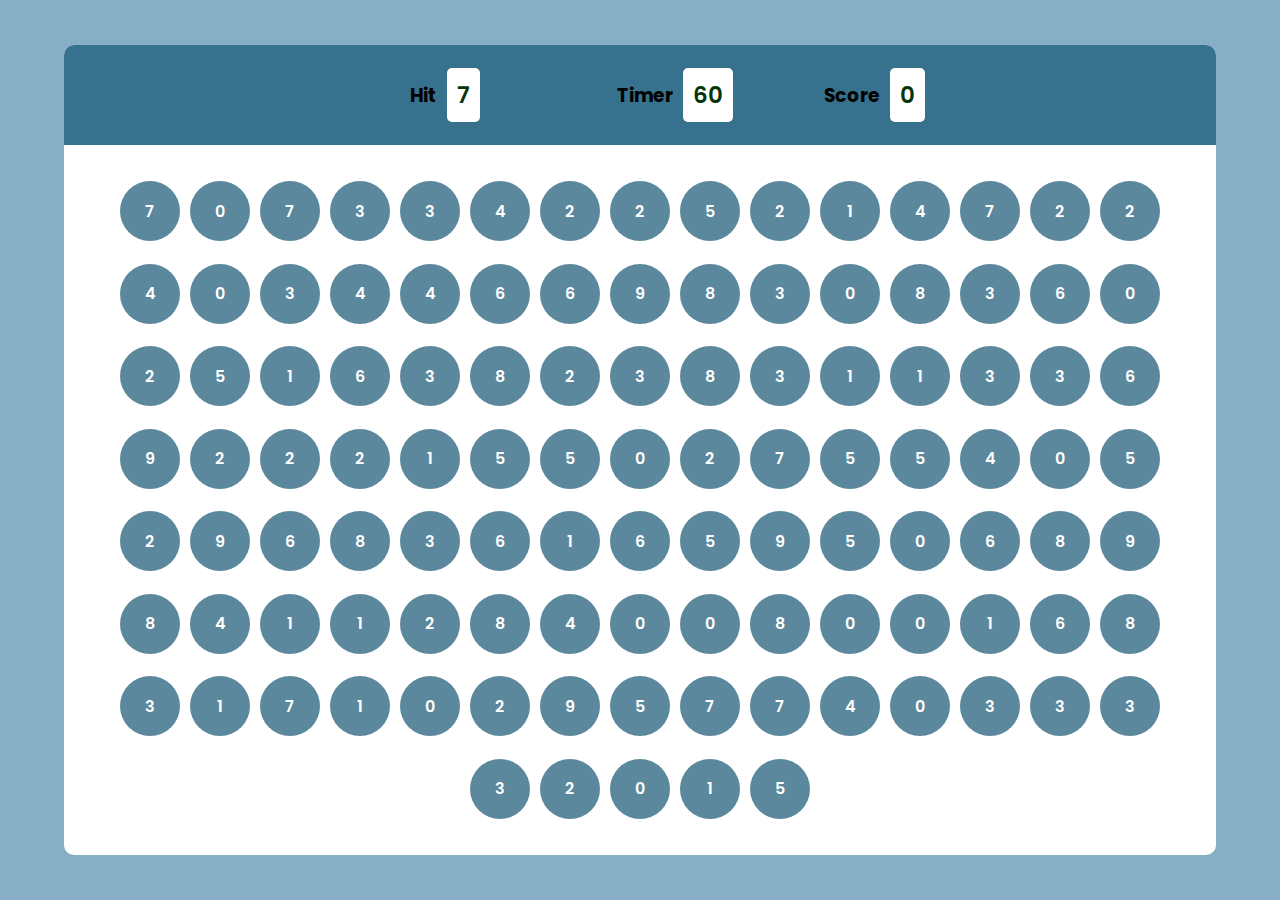
<file: index.html>
<!DOCTYPE html>
<html lang="en">
<head>
    <meta charset="UTF-8">
    <meta name="viewport" content="width=, initial-scale=1.0">
    <link rel="stylesheet" href="style.css">
    <title>Document</title>
</head>
<body>
    <div id="main">
        <div id="panel">
            <div id="ptop">
                <div class="elem">
                    <h3>Hit</h3>
                    <div id="hitval" class="box">
                       
                    </div>
                </div>
                <div class="elem">
                    <h3>Timer</h3>
                    <div id="timerval" class="box">
                       60
                    </div>
                </div>
                <div class="elem">
                    <h3>Score</h3>
                    <div id = "scoreval" class="box">
                        0
                    </div>
                </div>
            </div>

            <div id="pbtm">
             <div class="bubble">
                0
             </div>
             
            </div>
        </div>
    </div>


    <script src="app.js"></script>
</body>
</html>
</file>
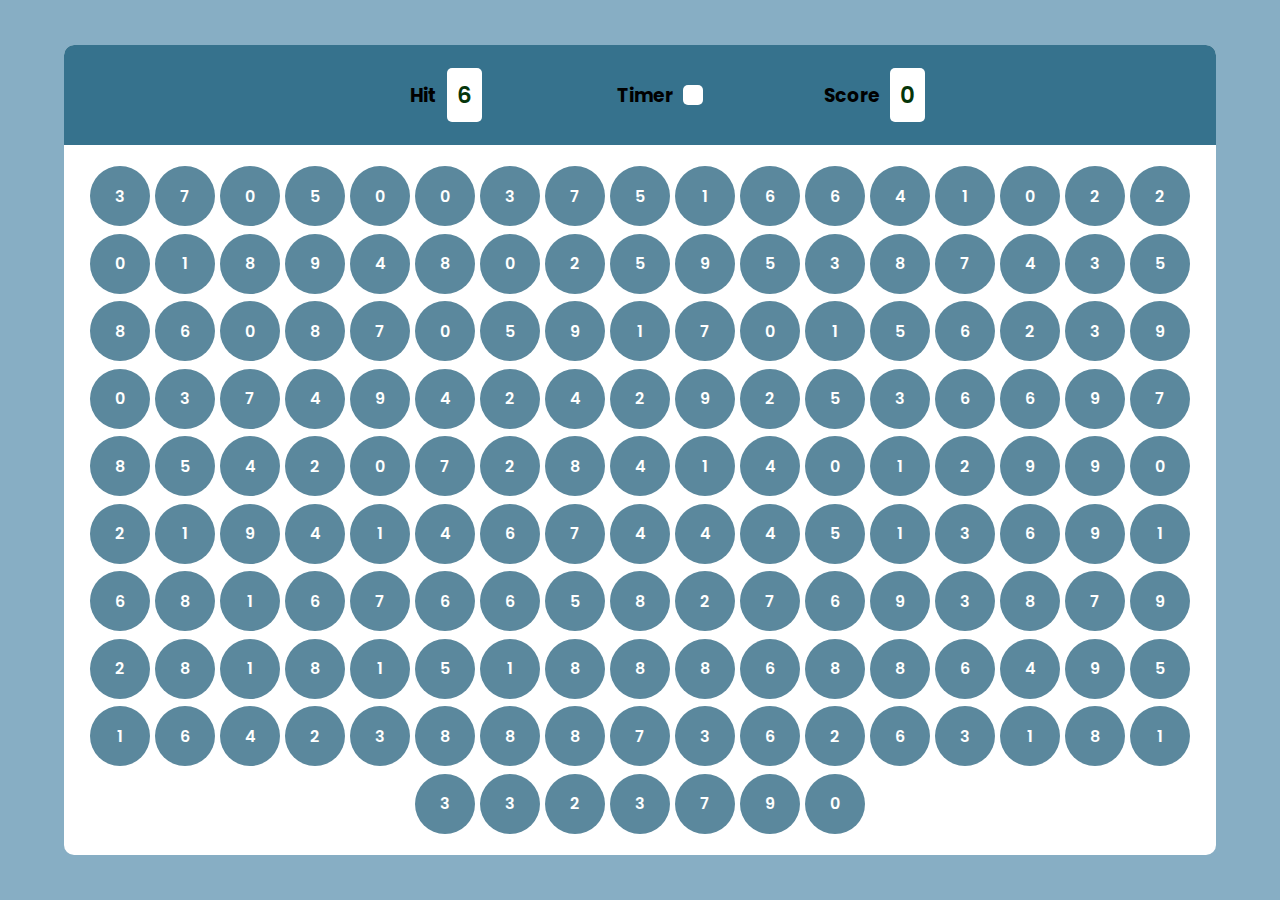
<file: bubble/index.html>
<!DOCTYPE html>
<html lang="en">
<head>
    <meta charset="UTF-8">
    <meta name="viewport" content="width=, initial-scale=1.0">
    <link rel="stylesheet" href="style.css">
    <title>Document</title>
</head>
<body>
    <div id="main">
        <div id="panel">
            <div id="ptop">
                <div class="elem">
                    <h3>Hit</h3>
                    <div id="hitval" class="box">
                       
                    </div>
                </div>
                <div class="elem">
                    <h3>Timer</h3>
                    <div id="timerval" class="box">
                       
                    </div>
                </div>
                <div class="elem">
                    <h3>Score</h3>
                    <div id = "scoreval" class="box">
                        0
                    </div>
                </div>
            </div>

            <div id="pbtm">
             <div class="bubble">
                0
             </div>
             
            </div>
        </div>
    </div>


    <script src="app.js"></script>
</body>
</html>
</file>
<file: style.css>
@import url('https://fonts.googleapis.com/css2?family=Poppins:wght@500;600;700;800&display=swap');



* {

    margin: 0;
    padding: 0;
    box-sizing: border-box;
    font-family: "poppins";
}

html,
body {
    width: 100%;
    height: 100%;
}

#main{
    display: flex;
    justify-content: center;
    align-items: center;
    width: 100%;
    height: 100%;
    background-color: rgb(135, 174, 196);
}

#panel{
    overflow: hidden;
    border-radius: 10px;
    width: 90%;
    height: 90%;
    background-color: #fff;

}

#ptop {
    justify-content: space-between;
    padding: 0px 30%;
    display: flex;
    align-items: center;
    width: 100%;
    height: 100px;
    background-color: rgb(54, 114, 141);
}

.elem {
    display: flex;
    width: 10%;
    gap: 10px;
    align-items: center;

}

.box {
    font-weight: 600;
    font-size: 23px;
    color: rgb(5, 53, 10);
    padding: 10px;
    background-color: #fff;
    border-radius: 5px;
}


#pbtm {
    text-align: center;
    justify-content: center;
    align-items: center;
    flex-wrap: wrap;
    display: flex;
    gap: 10px;
    padding: 30px;
    width: 100%;
    height: calc(100% - 100px);

}

.bubble {
    width: 60px;
    height: 60px;
    background-color:  rgb(91, 136, 157);
    border-radius: 50%;
    color: #fff;
    display: flex;
    justify-content: center;
    align-items: center;
    font-weight: 600;

}

.bubble:hover {
    cursor: pointer;
    background-color:  rgb(54, 114, 141);
}





@media only screen and (max-width:600px) {


    .elem {
        display: flex;
        width: 40%;
        gap: 9px;
        align-items: center;
        padding: 10px;
    }
    #ptop{
        padding: 0px 5%;
    }
    
        .box {
            font-weight: 600;
            font-size: 17px;
            color: rgb(5, 53, 10);
            padding: 7px;
            background-color: #fff;
            border-radius: 5px;
        }
    
#pbtm{
    gap: 6px;
    padding: 9px;
}
        .bubble{
        width: 30px;
    height: 30px;
        }
}
</file>
<file: bubble/style.css>
@import url('https://fonts.googleapis.com/css2?family=Poppins:wght@500;600;700;800&display=swap');



* {

    margin: 0;
    padding: 0;
    box-sizing: border-box;
    font-family: "poppins";
}

html,
body {
    width: 100%;
    height: 100%;
}

#main{
    display: flex;
    justify-content: center;
    align-items: center;
    width: 100%;
    height: 100%;
    background-color: rgb(135, 174, 196);
}

#panel{
    overflow: hidden;
    border-radius: 10px;
    width: 90%;
    height: 90%;
    background-color: #fff;

}

#ptop {
    justify-content: space-between;
    padding: 0px 30%;
    display: flex;
    align-items: center;
    width: 100%;
    height: 100px;
    background-color: rgb(54, 114, 141);
}

.elem {
    display: flex;
    width: 10%;
    gap: 10px;
    align-items: center;

}

.box {
    font-weight: 600;
    font-size: 23px;
    color: rgb(5, 53, 10);
    padding: 10px;
    background-color: #fff;
    border-radius: 5px;
}


#pbtm {
    text-align: center;
    justify-content: center;
    align-items: center;
    flex-wrap: wrap;
    display: flex;
    gap: 5px;
    padding: 20px;
    width: 100%;
    height: calc(100% - 100px);

}

.bubble {
    width: 60px;
    height: 60px;
    background-color:  rgb(91, 136, 157);
    border-radius: 50%;
    color: #fff;
    display: flex;
    justify-content: center;
    align-items: center;
    font-weight: 600;

}

.bubble:hover {
    cursor: pointer;
    background-color:  rgb(54, 114, 141);
}
</file>
